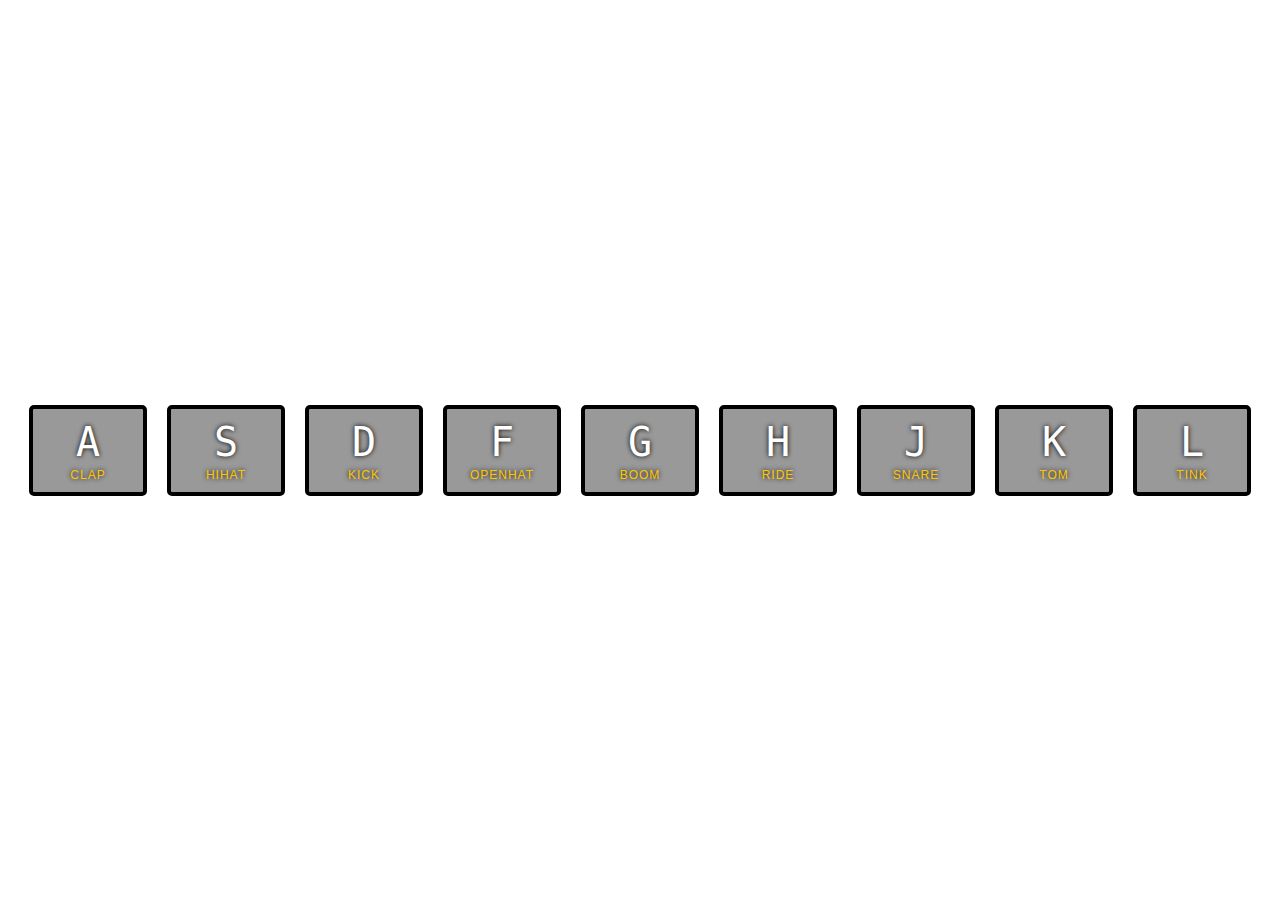
<file: 01 - JavaScript Drum Kit/index.html>
<!DOCTYPE html>
<html lang="en">
<head>
  <meta charset="UTF-8">
  <title>JS Drum Kit</title>
  <link rel="stylesheet" href="style.css">
</head>
  
<body>
  <div class="keys">
    <div data-key="65" class="key">
      <kbd>A</kbd>
      <span class="sound">clap</span>
    </div>
    <div data-key="83" class="key">
      <kbd>S</kbd>
      <span class="sound">hihat</span>
    </div>
    <div data-key="68" class="key">
      <kbd>D</kbd>
      <span class="sound">kick</span>
    </div>
    <div data-key="70" class="key">
      <kbd>F</kbd>
      <span class="sound">openhat</span>
    </div>
    <div data-key="71" class="key">
      <kbd>G</kbd>
      <span class="sound">boom</span>
    </div>
    <div data-key="72" class="key">
      <kbd>H</kbd>
      <span class="sound">ride</span>
    </div>
    <div data-key="74" class="key">
      <kbd>J</kbd>
      <span class="sound">snare</span>
    </div>
    <div data-key="75" class="key">
      <kbd>K</kbd>
      <span class="sound">tom</span>
    </div>
    <div data-key="76" class="key">
      <kbd>L</kbd>
      <span class="sound">tink</span>
    </div>
  </div>

  <audio data-key="65" src="sounds/clap.wav"></audio>
  <audio data-key="83" src="sounds/hihat.wav"></audio>
  <audio data-key="68" src="sounds/kick.wav"></audio>
  <audio data-key="70" src="sounds/openhat.wav"></audio>
  <audio data-key="71" src="sounds/boom.wav"></audio>
  <audio data-key="72" src="sounds/ride.wav"></audio>
  <audio data-key="74" src="sounds/snare.wav"></audio>
  <audio data-key="75" src="sounds/tom.wav"></audio>
  <audio data-key="76" src="sounds/tink.wav"></audio>

<script>
const keys = document.querySelectorAll('.key');

function playMusic(e){
  const audio = document.querySelector(`audio[data-key='${e.keyCode}']`);
  const key = document.querySelector(`.key[data-key='${e.keyCode}']`);
  if(!audio) {return}
  else{
    audio.currentTime = 0;
    audio.play();
    key.classList.add('playing');
  }
}

function removeTransition(e){
  if(e.propertyName !== 'transform') {return}
  this.classList.remove('playing');
}

keys.forEach(key => {
  key.addEventListener('transitionend',removeTransition);
});

window.addEventListener('keydown', playMusic);
</script>
</body>
</html>
</file>
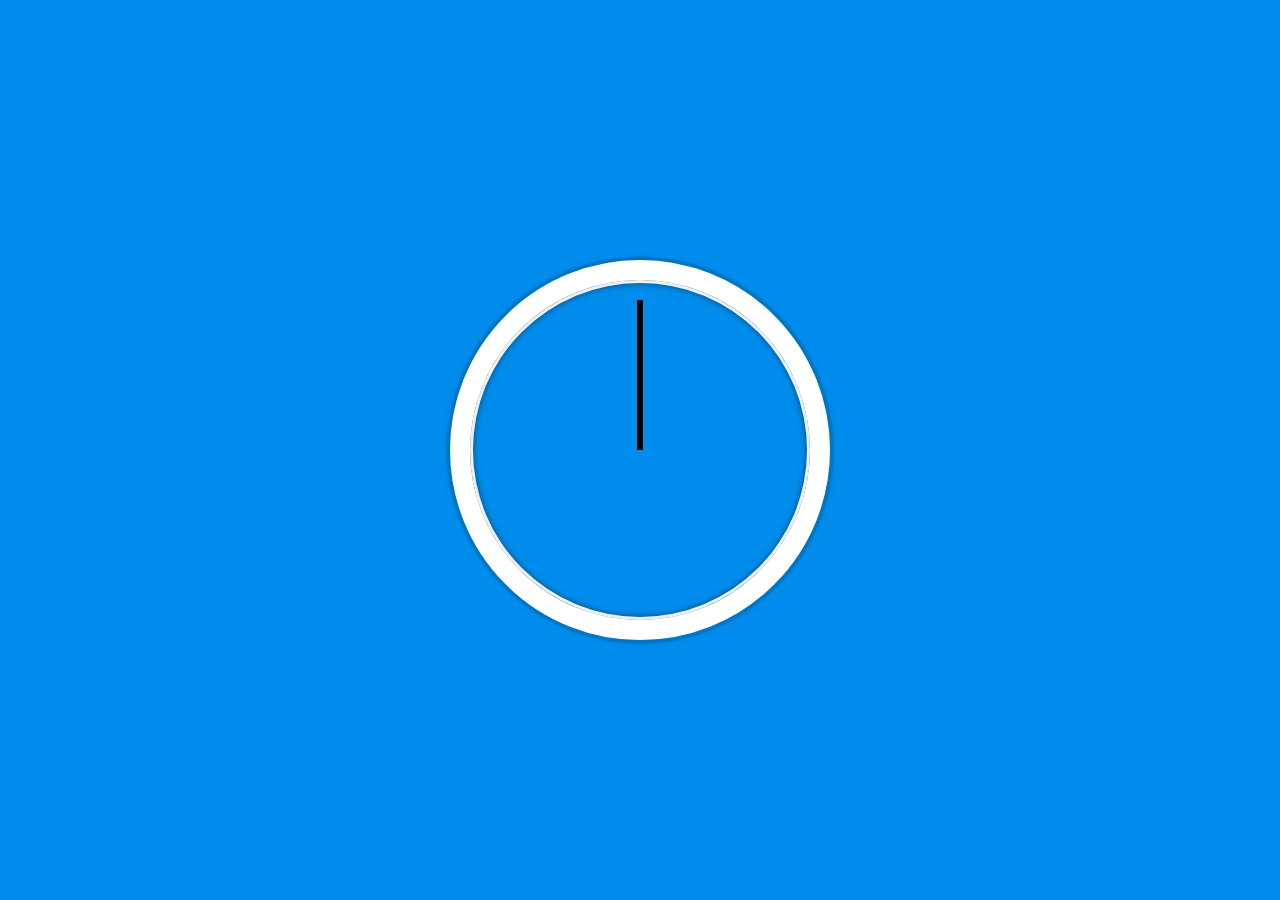
<file: 02 - JS and CSS Clock/index.html>
<!DOCTYPE html>
<html lang="en">
<head>
  <meta charset="UTF-8">
  <title>JS + CSS Clock</title>
  <link rel="stylesheet" href="main.css">
</head>
<body>


    <div class="clock">
      <div class="clock-face">
        <div class="hand hour-hand"></div>
        <div class="hand min-hand"></div>
        <div class="hand second-hand"></div>
      </div>
    </div>

    
  <script src="main.js">
  </script>
</body>
</html>
</file>
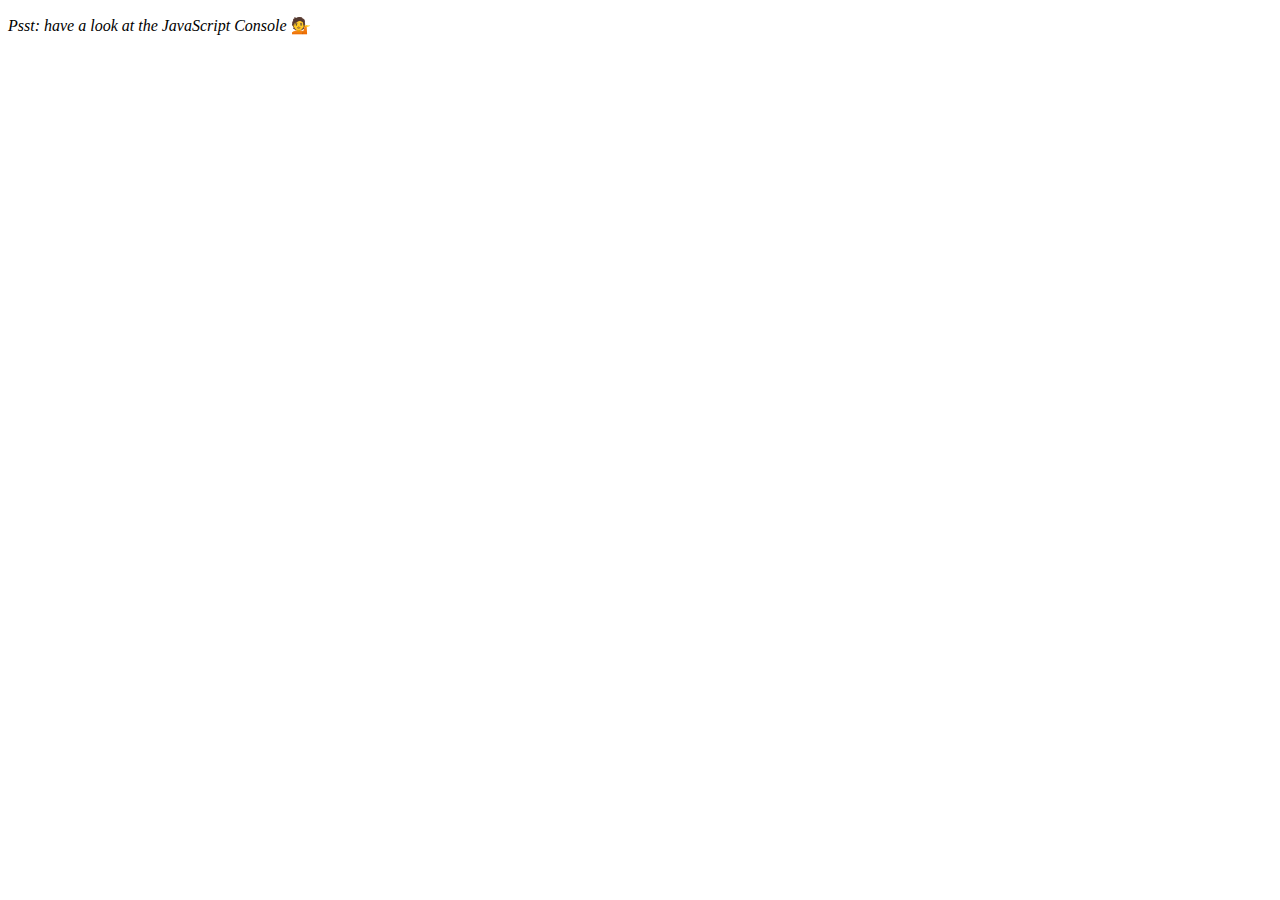
<file: 04 - Array Cardio Day 1/index.html>
<!DOCTYPE html>
<html lang="en">
<head>
  <meta charset="UTF-8">
  <title>Array Cardio 💪</title>
</head>
<body>
  <p><em>Psst: have a look at the JavaScript Console</em> 💁</p>
 <script src="app.js"></script>
</body>
</html>
</file>
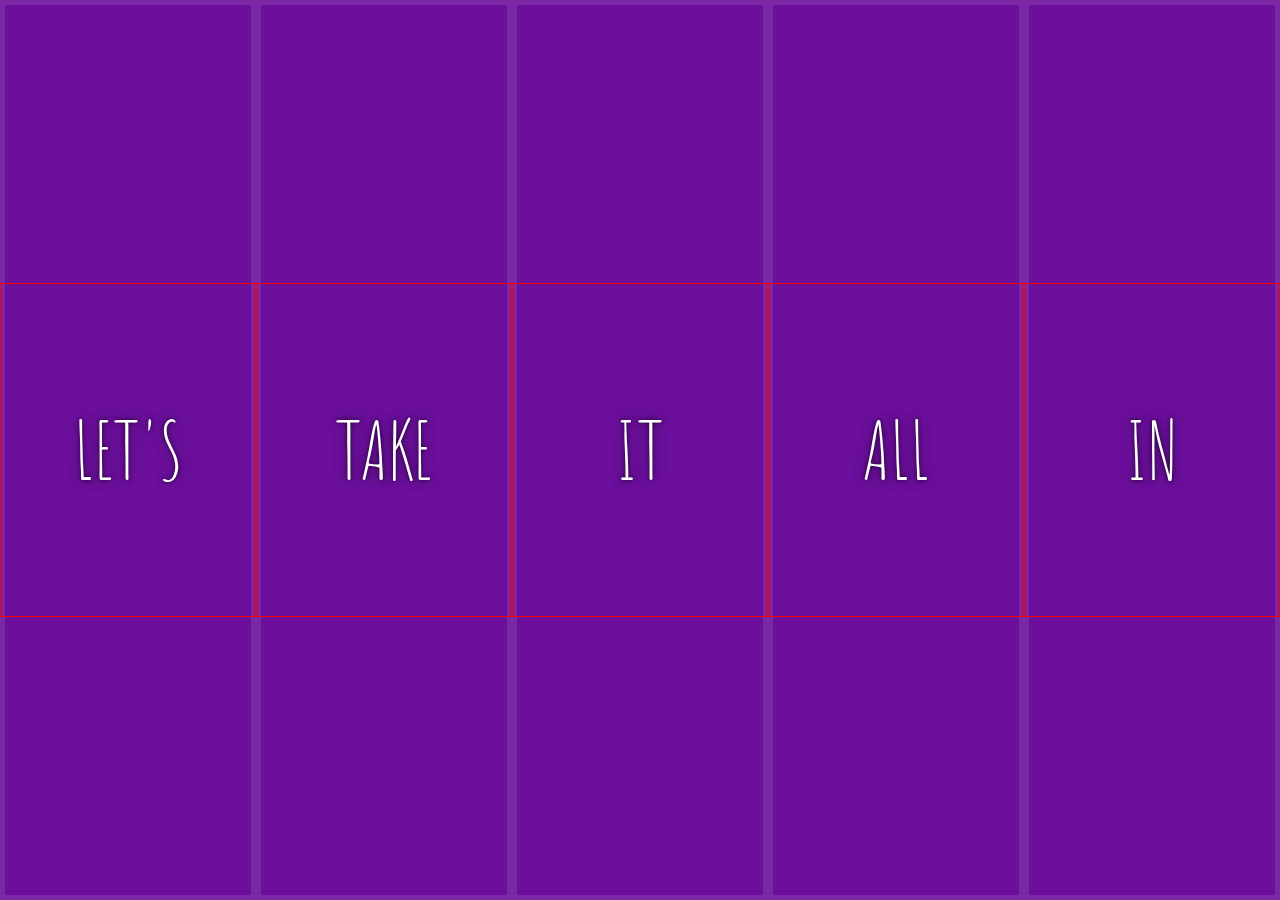
<file: 05 - Flex Panel Gallery/index.html>
<!DOCTYPE html>
<html lang="en">
<head>
  <meta charset="UTF-8">
  <title>Flex Panels 💪</title>
  <link href='https://fonts.googleapis.com/css?family=Amatic+SC' rel='stylesheet' type='text/css'>
  <link rel="stylesheet" href="style.css">
</head>
<body>


  <div class="panels">
    <div class="panel panel1">
      <p>Hey</p>
      <p>Let's</p>
      <p>Dance</p>
    </div>
    <div class="panel panel2">
      <p>Give</p>
      <p>Take</p>
      <p>Receive</p>
    </div>
    <div class="panel panel3">
      <p>Experience</p>
      <p>It</p>
      <p>Today</p>
    </div>
    <div class="panel panel4">
      <p>Give</p>
      <p>All</p>
      <p>You can</p>
    </div>
    <div class="panel panel5">
      <p>Life</p>
      <p>In</p>
      <p>Motion</p>
    </div>
  </div>

  <script src="app.js">

  </script>



</body>
</html>
</file>
<file: 01 - JavaScript Drum Kit/style.css>
html {
  font-size: 10px;
  background: url(https://i.imgur.com/b9r5sEL.jpg) bottom center;
  background-size: cover;
}

body,html {
  margin: 0;
  padding: 0;
  font-family: sans-serif;
}

.keys {
  display: flex;
  flex: 1;
  min-height: 100vh;
  align-items: center;
  justify-content: center;
}

.key {
  border: .4rem solid black;
  border-radius: .5rem;
  margin: 1rem;
  font-size: 1.5rem;
  padding: 1rem .5rem;
  transition: all .07s ease;
  width: 10rem;
  text-align: center;
  color: white;
  background: rgba(0,0,0,0.4);
  text-shadow: 0 0 .5rem black;
}

.playing {
  transform: scale(1.1);
  border-color: #ffc600;
  box-shadow: 0 0 1rem #ffc600;
}

kbd {
  display: block;
  font-size: 4rem;
}

.sound {
  font-size: 1.2rem;
  text-transform: uppercase;
  letter-spacing: .1rem;
  color: #ffc600;
}
</file>
<file: 02 - JS and CSS Clock/main.css>
html {
	background: #018ded url(https://unsplash.it/1500/1000?image=881&blur=5);
	background-size: cover;
	font-family: 'helvetica neue';
	text-align: center;
	font-size: 10px;
}

body {
	margin: 0;
	font-size: 2rem;
	display: flex;
	flex: 1;
	min-height: 100vh;
	align-items: center;
}

.clock {
	width: 30rem;
	height: 30rem;
	border: 20px solid white;
	border-radius: 50%;
	margin: 50px auto;
	position: relative;
	padding: 2rem;
	box-shadow: 0 0 0 4px rgba(0, 0, 0, 0.1), inset 0 0 0 3px #efefef, inset 0 0 10px black, 0 0 10px rgba(0, 0, 0, 0.2);
}

.clock-face {
	position: relative;
	width: 100%;
	height: 100%;
	transform: translateY(-3px); /* account for the height of the clock hands */
}

.hand {
	width: 50%;
	height: 6px;
	background: black;
	position: absolute;
	top: 50%;
	transform-origin: 100%;
	transform: rotate(90deg);
	transition: all 0.05s;
	transition-timing-function: cubic-bezier(0.4, 1.46, 0.88, 1.61);
}
</file>
<file: 05 - Flex Panel Gallery/style.css>
html {
	box-sizing: border-box;
	background: #ffc600;
	font-family: 'helvetica neue';
	font-size: 20px;
	font-weight: 200;
}

body {
	margin: 0;
}

*,
*:before,
*:after {
	box-sizing: inherit;
}

.panels {
	min-height: 100vh;
	overflow: hidden;
	display: flex;
}

.panel {
	background: #6b0f9c;
	box-shadow: inset 0 0 0 5px rgba(255, 255, 255, 0.1);
	color: white;
	text-align: center;
	align-items: center;
	/* Safari transitionend event.propertyName === flex */
	/* Chrome + FF transitionend event.propertyName === flex-grow */
	transition: font-size 0.7s cubic-bezier(0.61, -0.19, 0.7, -0.11), flex 0.7s cubic-bezier(0.61, -0.19, 0.7, -0.11),
		background 0.2s;
	font-size: 20px;
	background-size: cover;
	background-position: center;
	flex: 1;
	justify-content: center;
	align-items: center;
	display: flex;
	flex-direction: column;
}

.panel1 {
	background-image: url(https://source.unsplash.com/gYl-UtwNg_I/1500x1500);
}
.panel2 {
	background-image: url(https://source.unsplash.com/rFKUFzjPYiQ/1500x1500);
}
.panel3 {
	background-image: url(https://images.unsplash.com/photo-1465188162913-8fb5709d6d57?ixlib=rb-0.3.5&q=80&fm=jpg&crop=faces&cs=tinysrgb&w=1500&h=1500&fit=crop&s=967e8a713a4e395260793fc8c802901d);
}
.panel4 {
	background-image: url(https://source.unsplash.com/ITjiVXcwVng/1500x1500);
}
.panel5 {
	background-image: url(https://source.unsplash.com/3MNzGlQM7qs/1500x1500);
}

/* Flex Children */
.panel > * {
	margin: 0;
	width: 100%;
	transition: transform 0.5s;
	border: 1px solid red;
	flex: 1 0 auto;
	display: flex;
	align-items: center;
	justify-content: center;
}
.panel > *:first-child {
	transform: translateY(-100%);
	-webkit-transform: translateY(-100%);
	-moz-transform: translateY(-100%);
	-ms-transform: translateY(-100%);
	-o-transform: translateY(-100%);
}

.panel.open-active > *:first-child {
	transform: translateY(0);
	-webkit-transform: translateY(0);
	-moz-transform: translateY(0);
	-ms-transform: translateY(0);
	-o-transform: translateY(0);
}
.panel > *:last-child {
	transform: translateY(100%);
	-webkit-transform: translateY(100%);
	-moz-transform: translateY(100%);
	-ms-transform: translateY(100%);
	-o-transform: translateY(100%);
}
.panel.open-active > *:last-child {
	transform: translateY(0);
	-webkit-transform: translateY(0);
	-moz-transform: translateY(0);
	-ms-transform: translateY(0);
	-o-transform: translateY(0);
}

.panel p {
	text-transform: uppercase;
	font-family: 'Amatic SC', cursive;
	text-shadow: 0 0 4px rgba(0, 0, 0, 0.72), 0 0 14px rgba(0, 0, 0, 0.45);
	font-size: 2em;
}

.panel p:nth-child(2) {
	font-size: 4em;
}

.panel.open {
	font-size: 40px;
	flex: 5;
}
</file>
